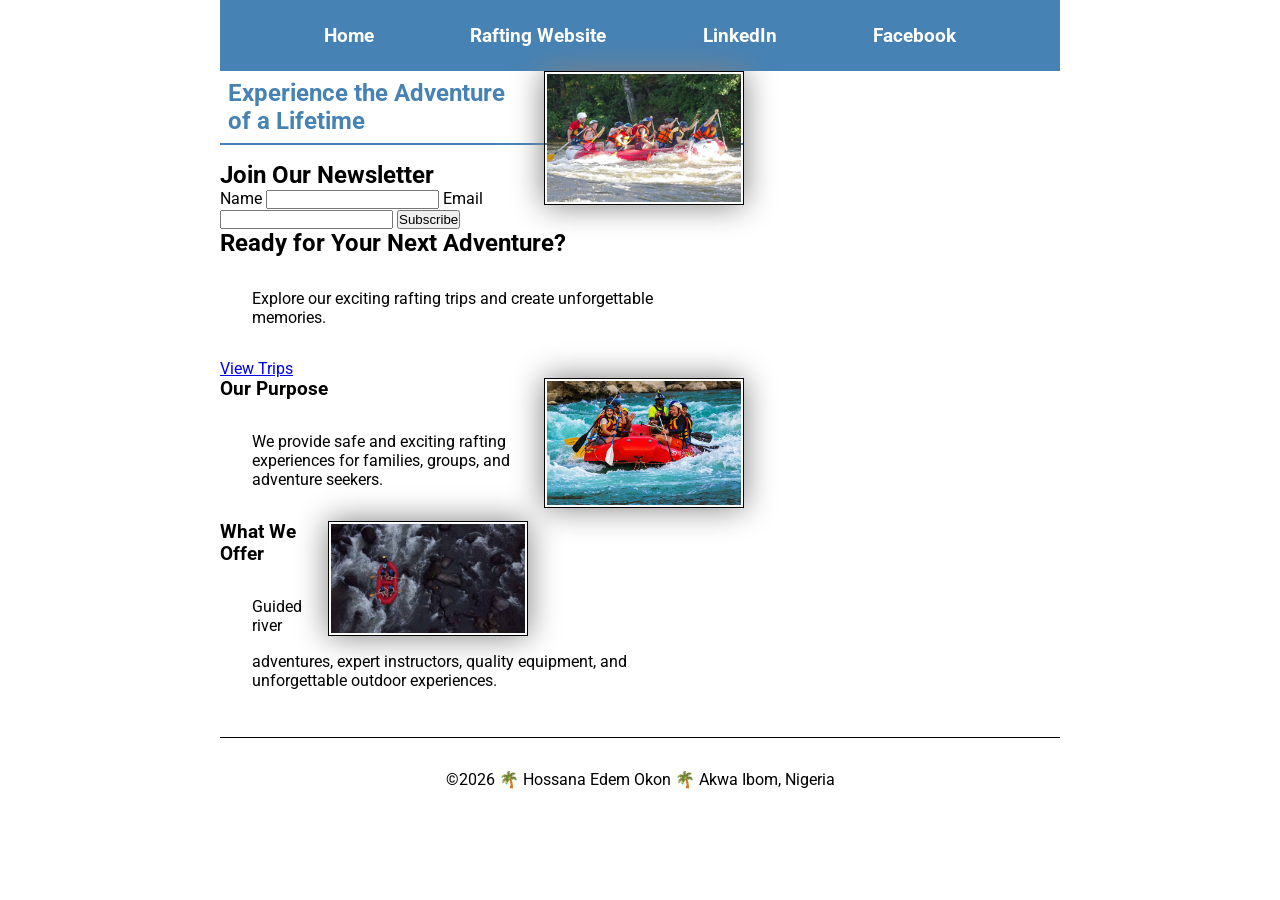
<file: index.html>
<!-- 18 May 2026 -->
<!DOCTYPE html>
<html lang="en">

<head>
    <meta charset="UTF-8">
    <meta name="viewport" content="width=device-width, initial-scale=1.0">

    <title>HOSSANA EDEM OKON | WDD 130</title>

    <meta name="description"
      content="Describe your home page here using keywords like your name, the course, and the purpose of the page.">
    <meta name="author" content="Hossana Edem Okon">

    <link rel="stylesheet" href="styles/styles.css">

    <link rel="preconnect" href="https://fonts.googleapis.com">
    <link rel="preconnect" href="https://fonts.gstatic.com" crossorigin>
    <link href="https://fonts.googleapis.com/css2?family=Roboto&display=swap" rel="stylesheet">
</head>

<body>

    <header>
        <nav>
            <a href="#">Home</a>
            <a href="wwr/">Rafting Website</a>
            <a href="https://www.linkedin.com/in/hossana-okon-4aba1229a">LinkedIn</a>
            <a href="https://www.facebook.com/share/1GyRyoBe5f/">Facebook</a>
        </nav>
    </header>

    <div class="grid">

        <main>

            <!-- Hero Section -->
            <section class="hero-home">
                <img src="wwr/images/rafting_big.jpg" alt="White Water Rafting Adventure">
                <h1>Experience the Adventure of a Lifetime</h1>
            </section>

            <!-- Newsletter -->
            <section class="newsletter">
                <h2>Join Our Newsletter</h2>

                <form>
                    <label for="name">Name</label>
                    <input type="text" id="name" name="name" required>

                    <label for="email">Email</label>
                    <input type="email" id="email" name="email" required>

                    <button type="submit">Subscribe</button>
                </form>
            </section>

            <!-- Call to Action -->
            <section class="cta">
                <h2>Ready for Your Next Adventure?</h2>
                <p>Explore our exciting rafting trips and create unforgettable memories.</p>
                <a href="trips.html" class="btn">View Trips</a>
            </section>

            <!-- Grid Content -->
            <section class="home-grid">

                <div class="grid-item">
                    <img src="wwr/images/raftinghappyclient.jpg" alt="Family rafting trip">
                    <h3>Our Purpose</h3>
                    <p>
                        We provide safe and exciting rafting experiences for families,
                        groups, and adventure seekers.
                    </p>
                </div>

                <div class="grid-item">
                    <img src="wwr/images/new_history.jpg" alt="Professional rafting guide">
                    <h3>What We Offer</h3>
                    <p>
                        Guided river adventures, expert instructors, quality equipment,
                        and unforgettable outdoor experiences.
                    </p>
                </div>

            </section>

        </main>

    </div> <!-- End .grid -->

    <footer>
        <p>©2026 🌴 Hossana Edem Okon 🌴 Akwa Ibom, Nigeria</p>
    </footer>

</body>

</html>
</file>
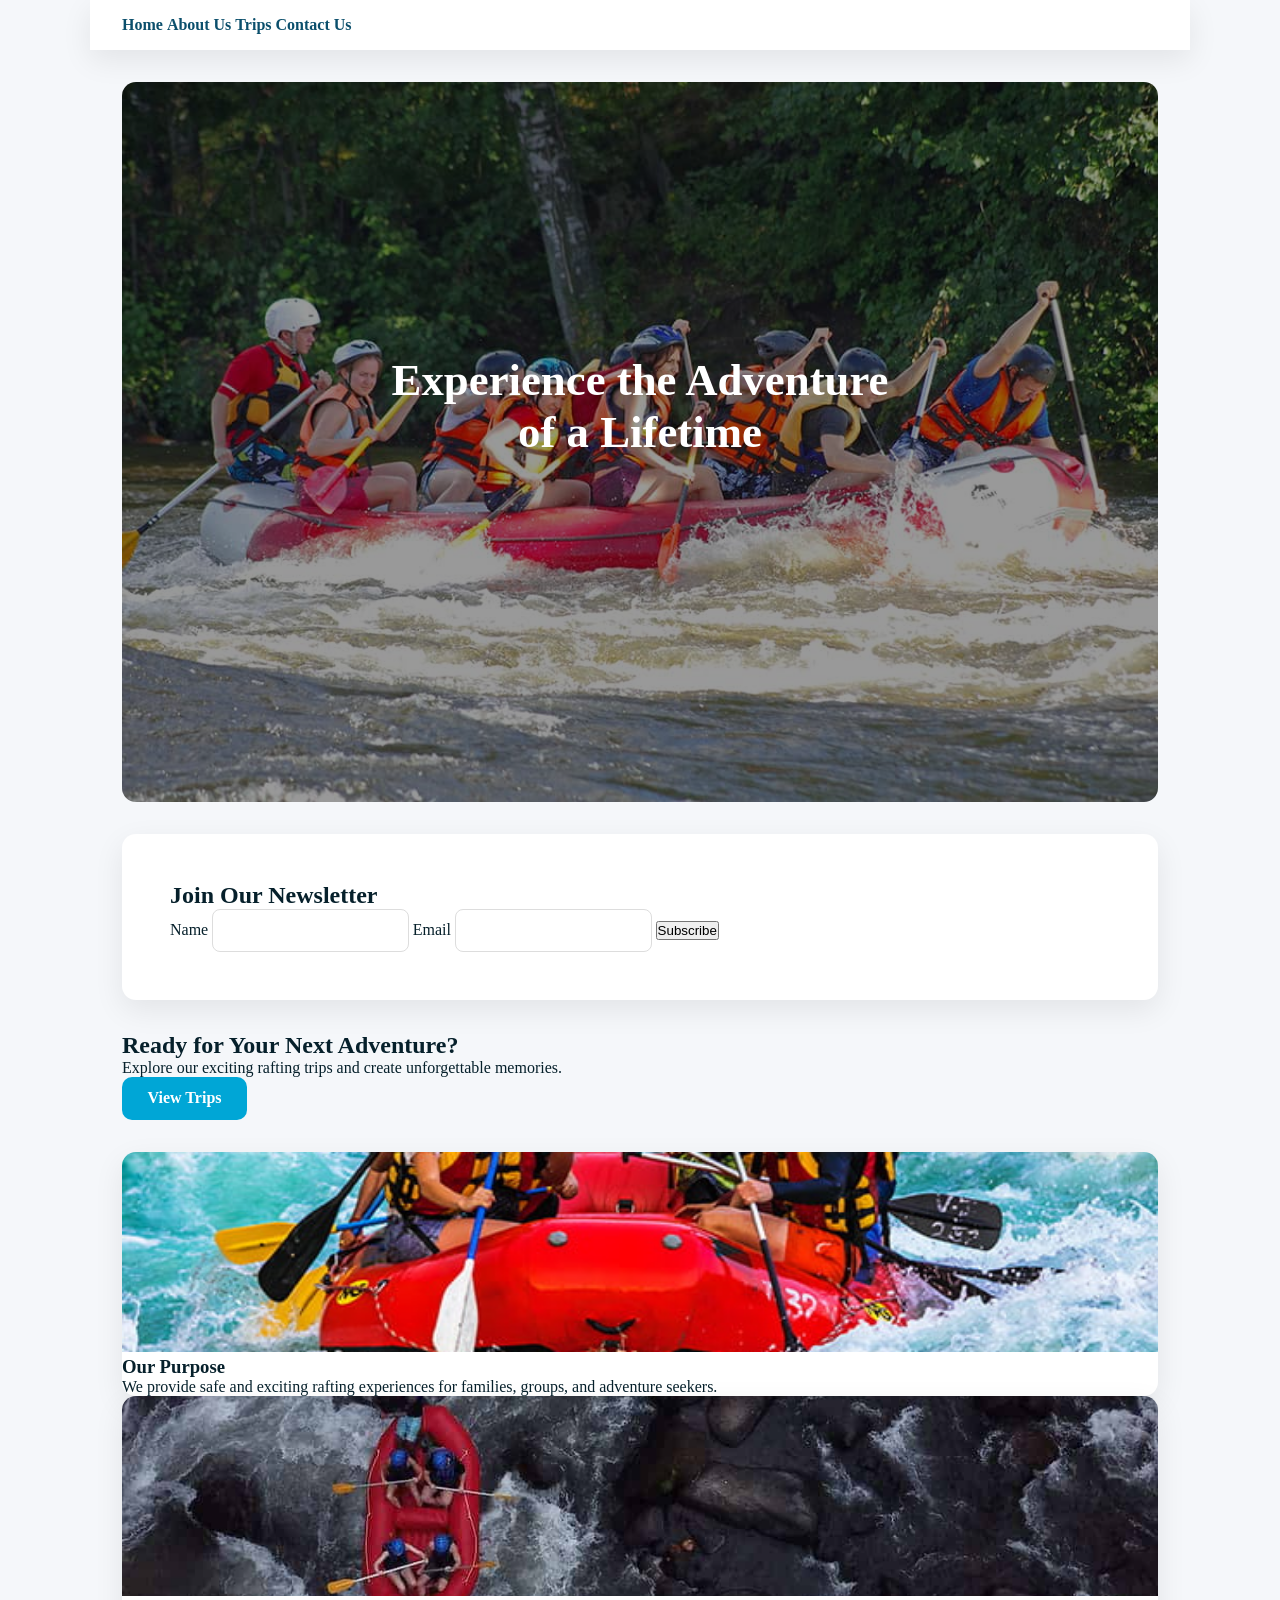
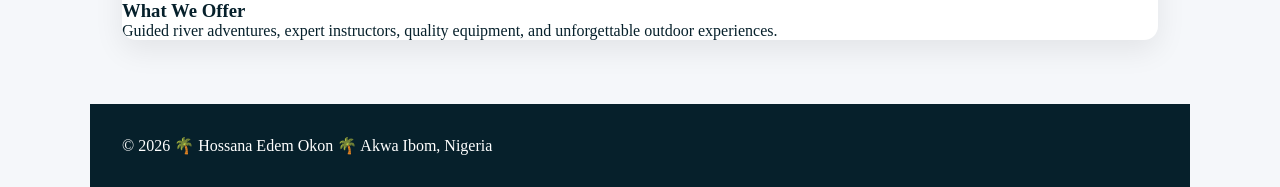
<file: wwr/index.html>
<!DOCTYPE html>
<html lang="en">

<head>
    <meta charset="UTF-8">
    <meta name="viewport" content="width=device-width, initial-scale=1.0">

    <title>White Water Rafting Adventures | Home</title>

    <meta name="description"
      content="Experience exciting white water rafting adventures with professional guides, family-friendly trips, and unforgettable outdoor experiences.">
    <meta name="author" content="Hossana Edem Okon">

    <link rel="preconnect" href="https://fonts.googleapis.com">
    <link rel="preconnect" href="https://fonts.gstatic.com" crossorigin>
    <link href="https://fonts.googleapis.com/css2?family=Roboto&display=swap" rel="stylesheet">

    <link rel="stylesheet" href="styles/rafting.css">
</head>

<body>

    <header>
        <nav>
            <a href="index.html">Home</a>
            <a href="about.html">About Us</a>
            <a href="trips.html">Trips</a>
            <a href="contact.html">Contact Us</a>
        </nav>
    </header>

    <main>

        <!-- Hero Section -->
        <section class="hero-home">
            <img src="images/rafting_big.jpg" alt="White Water Rafting Adventure">
            <h1>Experience the Adventure of a Lifetime</h1>
        </section>

        <!-- Newsletter Section -->
        <section class="newsletter">
            <h2>Join Our Newsletter</h2>

            <form>
                <label for="name">Name</label>
                <input type="text" id="name" name="name" required>

                <label for="email">Email</label>
                <input type="email" id="email" name="email" required>

                <button type="submit">Subscribe</button>
            </form>
        </section>

        <!-- Call to Action -->
        <section class="cta">
            <h2>Ready for Your Next Adventure?</h2>
            <p>
                Explore our exciting rafting trips and create unforgettable memories.
            </p>
            <a href="trips.html" class="btn">View Trips</a>
        </section>

        <!-- Company Information Grid -->
        <section class="home-grid">

            <div class="grid-item">
                <img src="images/raftinghappyclient.jpg" alt="Family rafting trip">

                <h3>Our Purpose</h3>

                <p>
                    We provide safe and exciting rafting experiences for families,
                    groups, and adventure seekers.
                </p>
            </div>

            <div class="grid-item">
                <img src="images/new_history.jpg" alt="Professional rafting guide">

                <h3>What We Offer</h3>

                <p>
                    Guided river adventures, expert instructors, quality equipment,
                    and unforgettable outdoor experiences.
                </p>
            </div>

        </section>

    </main>

    <footer>
        <p>&copy; 2026 🌴 Hossana Edem Okon 🌴 Akwa Ibom, Nigeria</p>
    </footer>

</body>

</html>
</file>
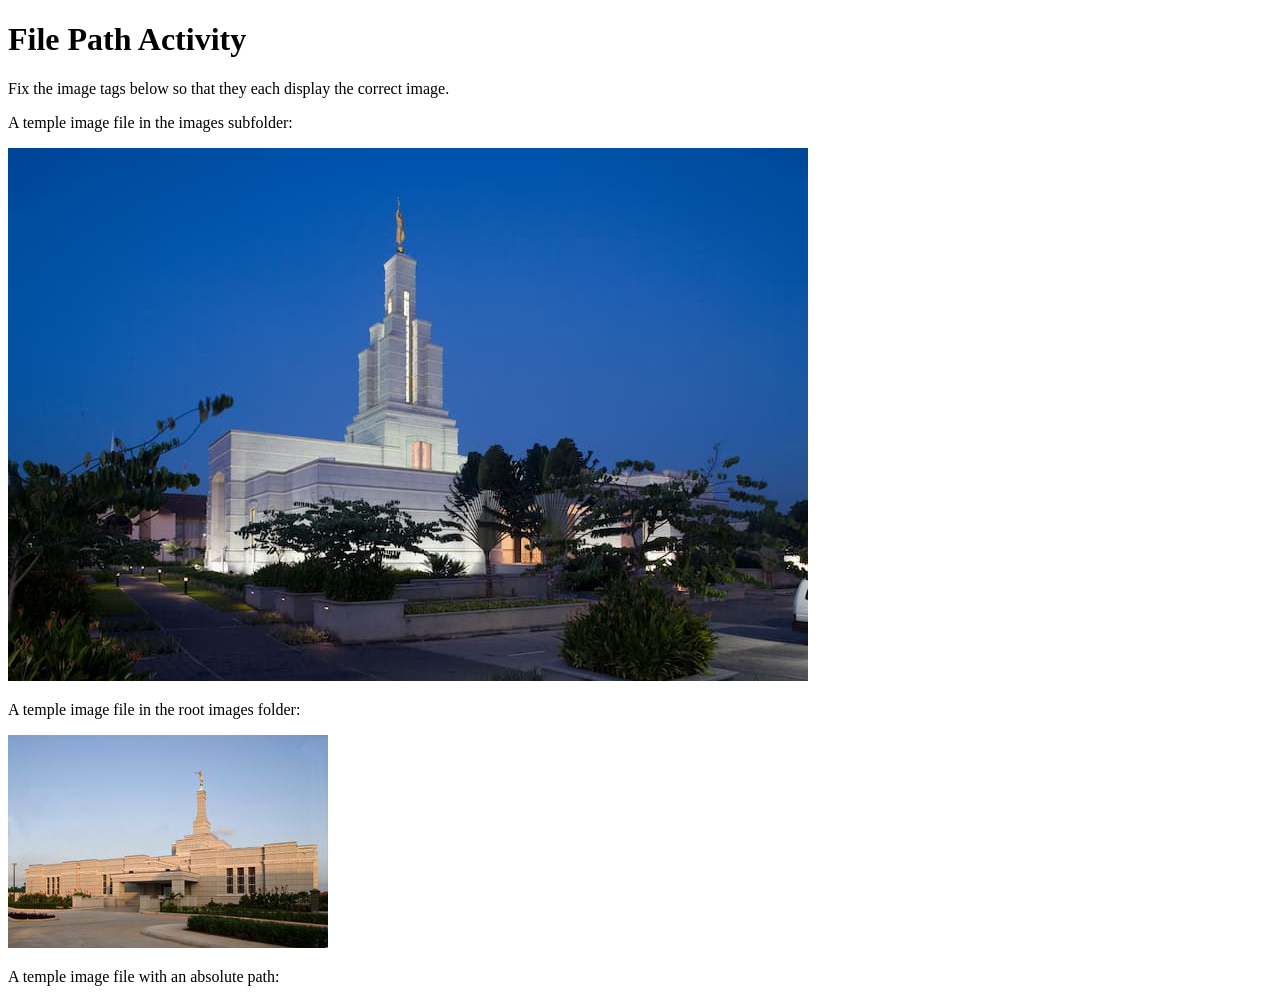
<file: week01/file-paths.html>
<!DOCTYPE html>
<html lang="en">

<head>
    <meta charset="UTF-8">
    <meta name="viewport" content="width=device-width, initial-scale=1.0">
    <title>File Path Activity</title>
</head>

<body>
    <h1>File Path Activity</h1>
    <p>Fix the image tags below so that they each display the correct image.</p>

    <p>A temple image file in the images subfolder:</p>
    <img src="images/temple-small.jpg" The Aba Nigeria Temple">

    <p>A temple image file in the root images folder:</p>
    <img src="images/aba-nigeria-temple.jpeg" alt="The Salt Lake Temple">

    <p>A temple image file with an absolute path:</p>
    <img src="https://content.churchofjesuschrist.org/templesldsorg/bc/Temples/photo-galleries/anchorage-alaska/320x180/anchorage-temple-lds-253274-wallpaper.jpg>

</body>

</html>
</file>
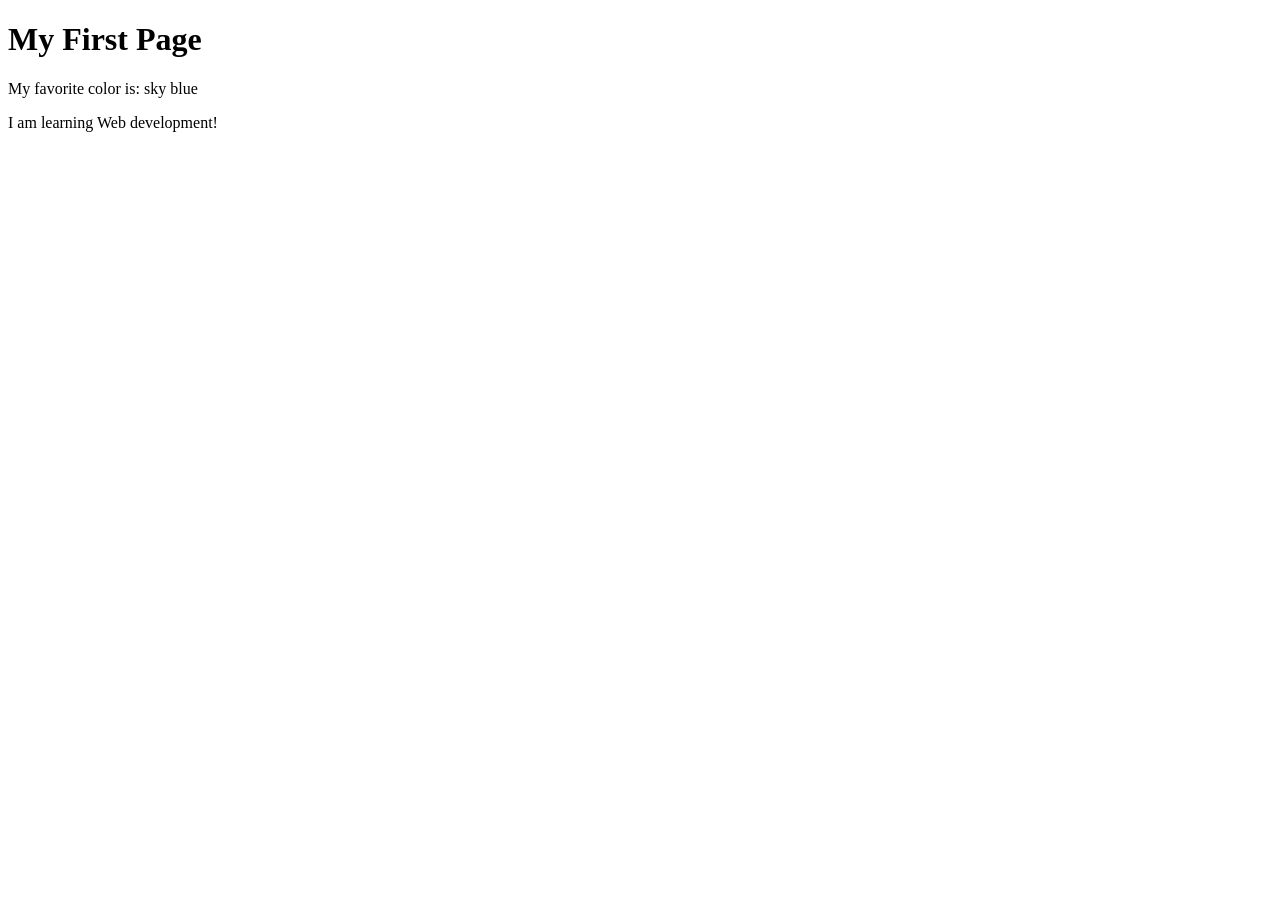
<file: week01/first-page.html>
<!DOCTYPE html>
<html lang="en">

<head>
    <meta charset="UTF-8">
    <meta name="viewport" content="width=device-width, initial-scale=1.0">
    <title>My First Page</title>
</head>

<body>
    <h1>My First Page</h1>
    <p>My favorite color is: sky blue </p>
    <p>I am learning Web development!</p>
</body>

</html>
</file>
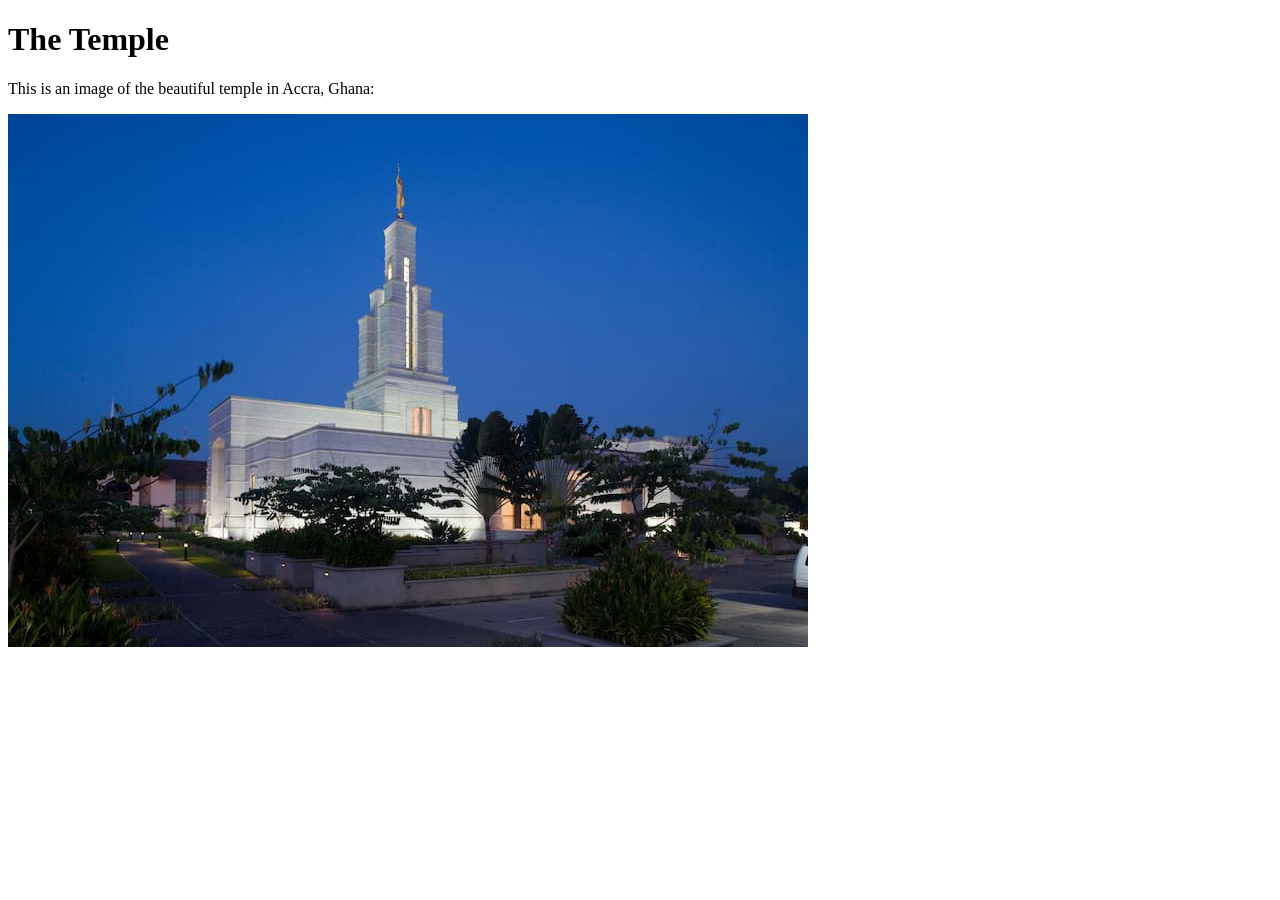
<file: week01/images-solution.html>
<!DOCTYPE html>
<html lang="en">
<head>
    <meta charset="UTF-8">
    <meta name="viewport" content="width=device-width, initial-scale=1.0">
    <title>Temple Image</title>
</head>
<body>
    <h1>The Temple</h1>
    <p>This is an image of the beautiful temple in Accra, Ghana:</p>
    <img src="images/temple-small.jpg" alt="The Accra Ghana Temple">
    
</body>
</html>
</file>
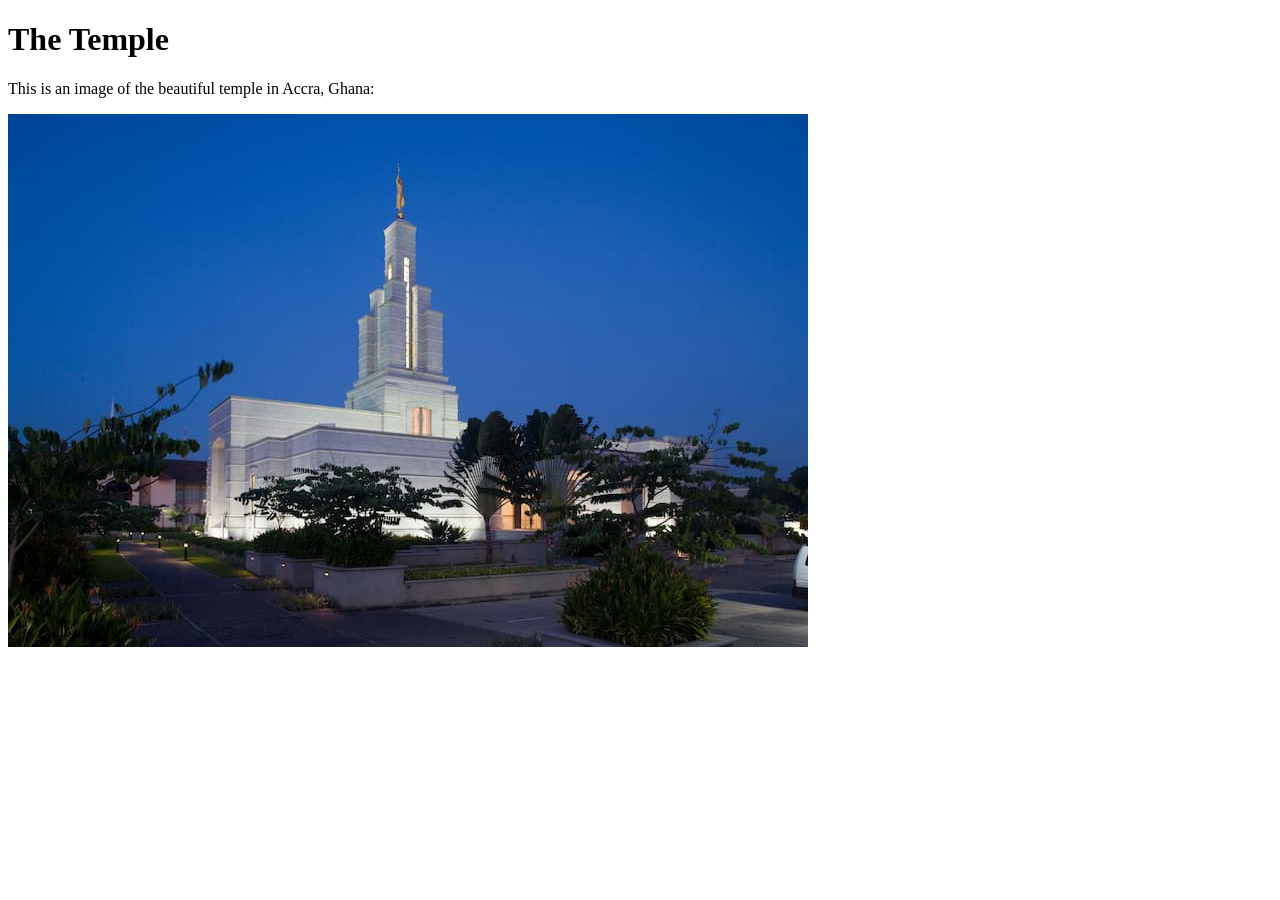
<file: week01/images.html>
<!DOCTYPE html>
<html lang="en">

<head>
    <meta charset="UTF-8">
    <meta name="viewport" content="width=device-width, initial-scale=1.0">
    <title>Temple Image</title>
</head>

<body>
    <h1>The Temple</h1>
    <p>This is an image of the beautiful temple in Accra, Ghana:</p>
    <img src="images/temple-small.jpg" alt="The Accra Ghana Temple">

</body>

</html>
</file>
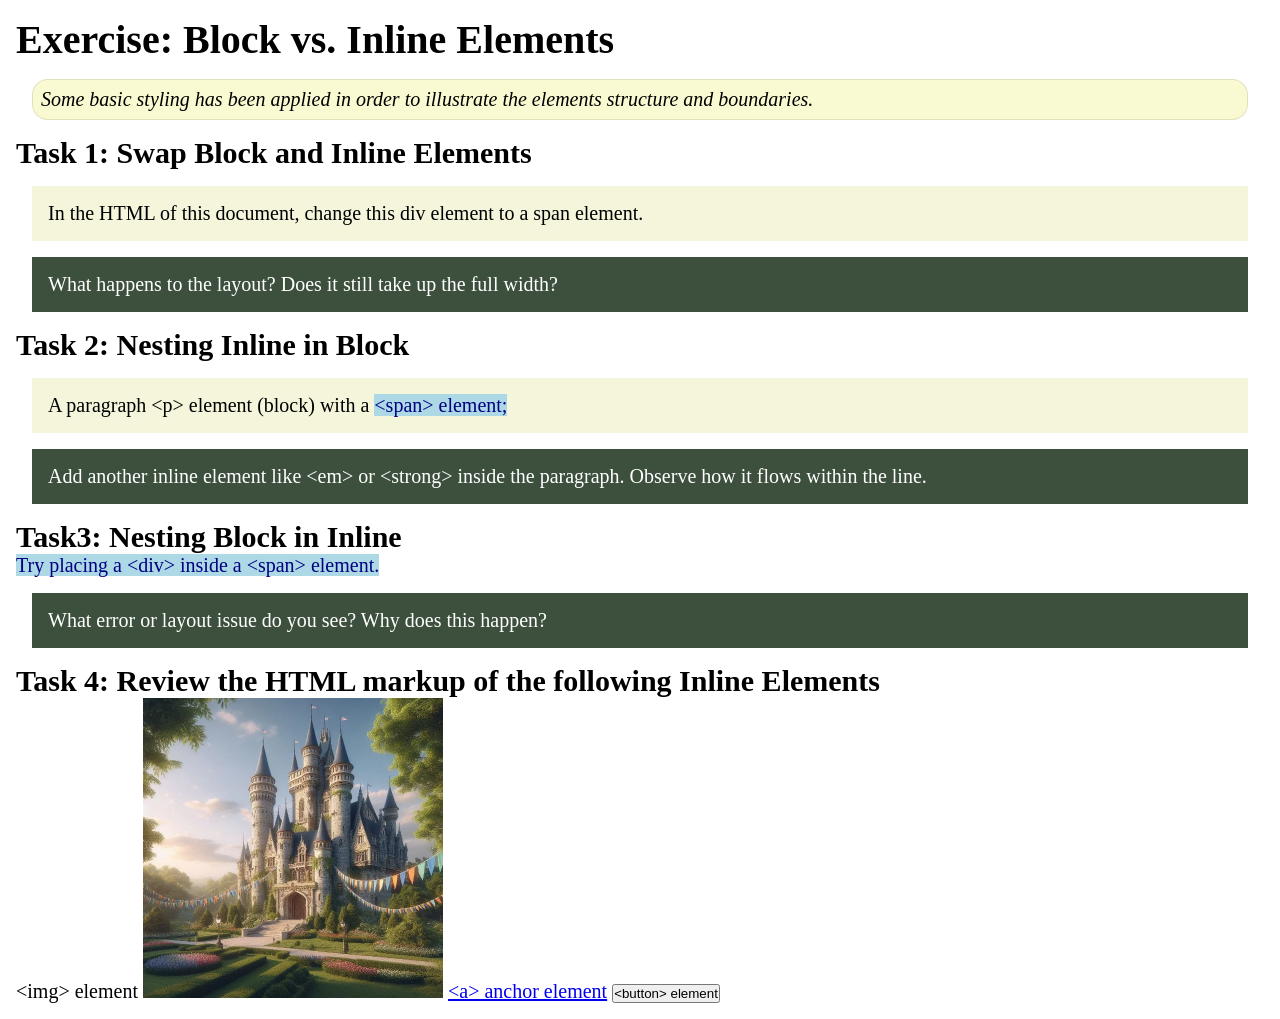
<file: week02/block-vs-inline.html>
<!DOCTYPE html>
<html lang="en">

<head>
    <meta charset="UTF-8">
    <meta name="viewport" content="width=device-width, initial-scale=1.0">
    <title>Exercise: Block vs. Inline Elements</title>
    <link rel="stylesheet" href="styles/block-vs-inline.css">
</head>

<body>
    <main>
        <h1>Exercise: Block vs. Inline Elements</h1>
        <p class="note">Some basic styling has been applied in order to illustrate the elements structure and
            boundaries.</p>

        <h2>Task 1: Swap Block and Inline Elements</h2>
        <div>In the HTML of this document, change this div element to a span element.</div>

        <p class="question">What happens to the layout? Does it still take up the full width?</p>

        <h2>Task 2: Nesting Inline in Block</h2>
        <p>A paragraph &lt;p&gt; element (block) with a <span>&lt;span&gt; element;</span></p>
        <p class="question">Add another inline element like &lt;em&gt; or &lt;strong&gt; inside the paragraph. Observe
            how it flows within the line.</p>

        <h2>Task3: Nesting Block in Inline</h2>
        <span>Try placing a &lt;div&gt; inside a &lt;span&gt; element.</span>
            <p class="question">What error or layout issue do you see? Why does this happen?</p>


            <h2>Task 4: Review the HTML markup of the following Inline Elements</h2>
        &lt;img&gt; element
        <img src="images/castle.webp" alt="placeholder image (images are inline)" width="300" height="300">
        <a href="https://churchofjesuschrist.org">&lt;a&gt; anchor element</a>
        <button type="button">&lt;button&gt; element</button>
    </main>
</body>

</html>
</file>
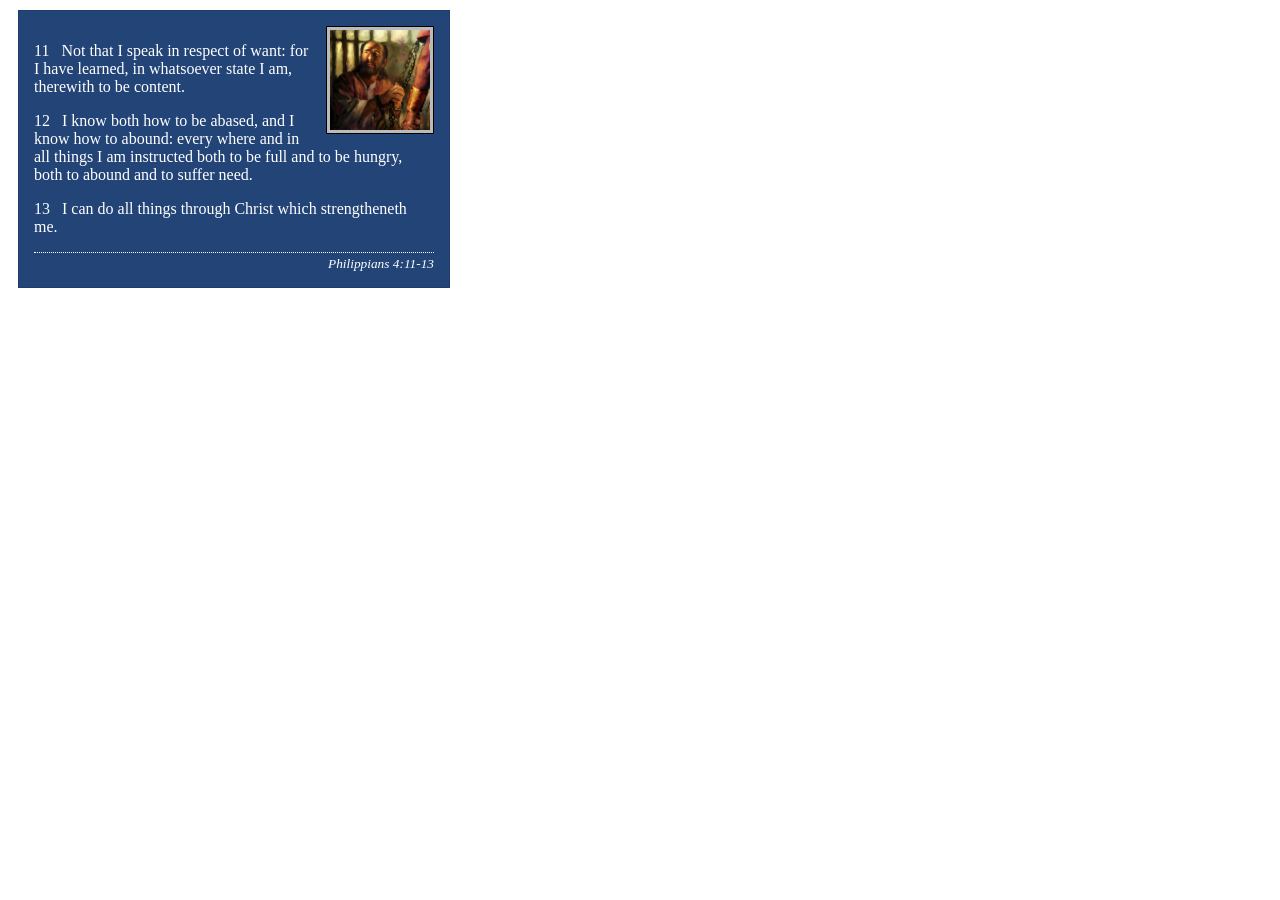
<file: week02/box-model-solution.html>
<!DOCTYPE html>
<html lang="en">
<head>
    <meta charset="UTF-8">
    <meta name="viewport" content="width=device-width, initial-scale=1.0">
    <title>Box Model Activity</title>
    <link rel="stylesheet" href="styles/box-model-solution.css">
</head>
<body>
    <main>
        <div class="callout">
            <img src="images/apostle-paul-imprisoned.webp" alt="Paul the Apostle - Imprisoned in Rome" width="200" height="200">
            <blockquote>
                <p>11 &nbsp; Not that I speak in respect of want: for I have learned, in whatsoever state I am, therewith to be content.</p>
                <p>12 &nbsp; I know both how to be abased, and I know how to abound: every where and in all things I am instructed both to be full and to be hungry, both to abound and to suffer need.</p>
                <p>13 &nbsp; I can do all things through Christ which strengtheneth me.</p>
            </blockquote>
            <cite>Philippians 4:11-13</cite>
        </div>
    </main>
</body>
</html>
</file>
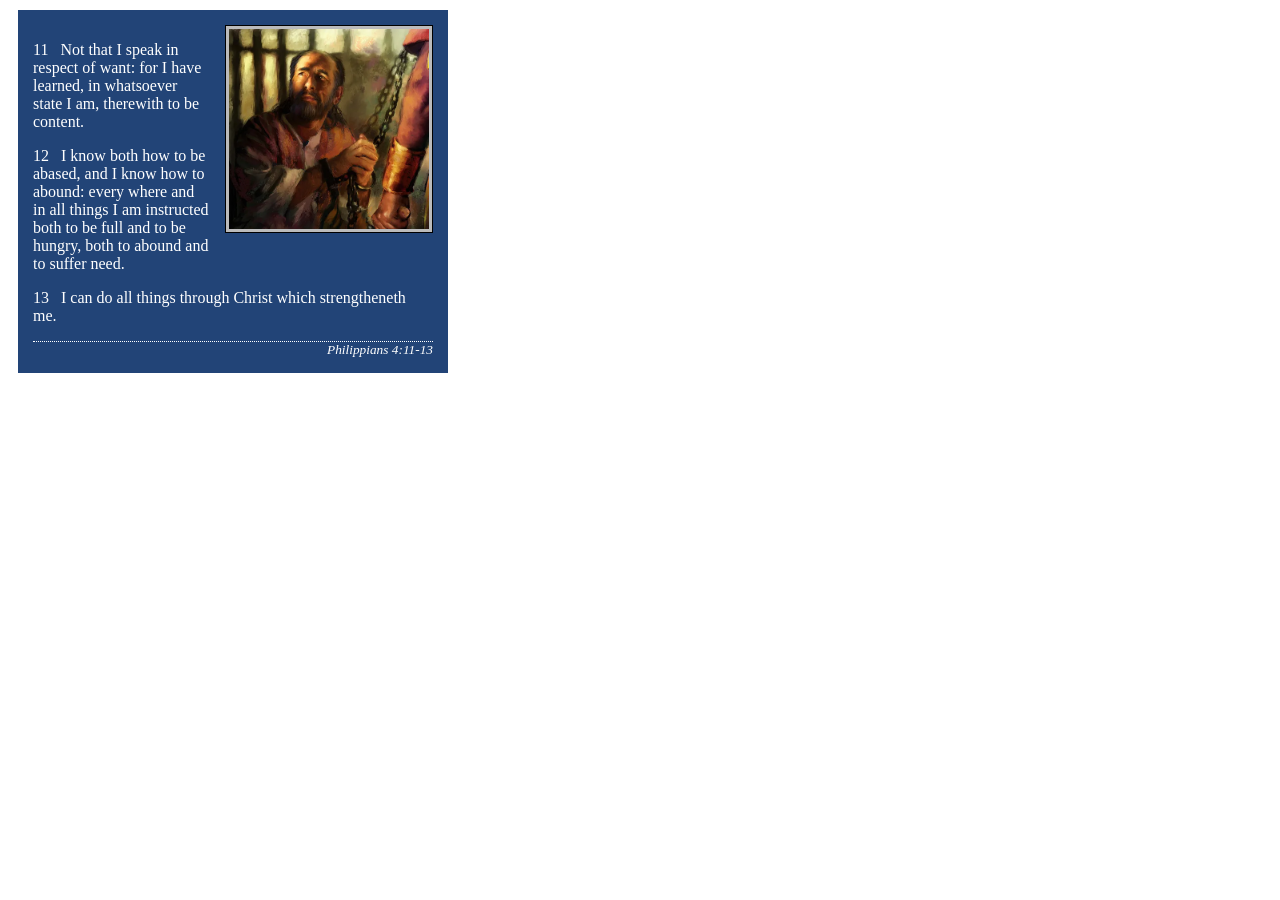
<file: week02/box-model.html>
<!DOCTYPE html>
<html lang="en">

<head>
    <link rel="stylesheet" href="styles/box-model.css">
    <meta charset="UTF-8">
    <meta name="viewport" content="width=device-width, initial-scale=1.0">
    <title>Box Model Activity</title>
</head>

<body>
    <main>
        <div class="callout">
            <img src="images/apostle-paul-imprisoned.webp"
              alt="Paul the Apostle - Imprisoned in Rome" width="200" height="200">
            <blockquote>
                <p>11 &nbsp; Not that I speak in respect of want: for I have learned, in whatsoever
                    state I am, therewith to be content.</p>
                <p>12 &nbsp; I know both how to be abased, and I know how to abound: every where and
                    in all things I am instructed both to be full and to be hungry, both to abound
                    and to suffer need.</p>
                <p>13 &nbsp; I can do all things through Christ which strengtheneth me.</p>
            </blockquote>
            <cite>Philippians 4:11-13</cite>
        </div>
    </main>
</body>

</html>
</file>
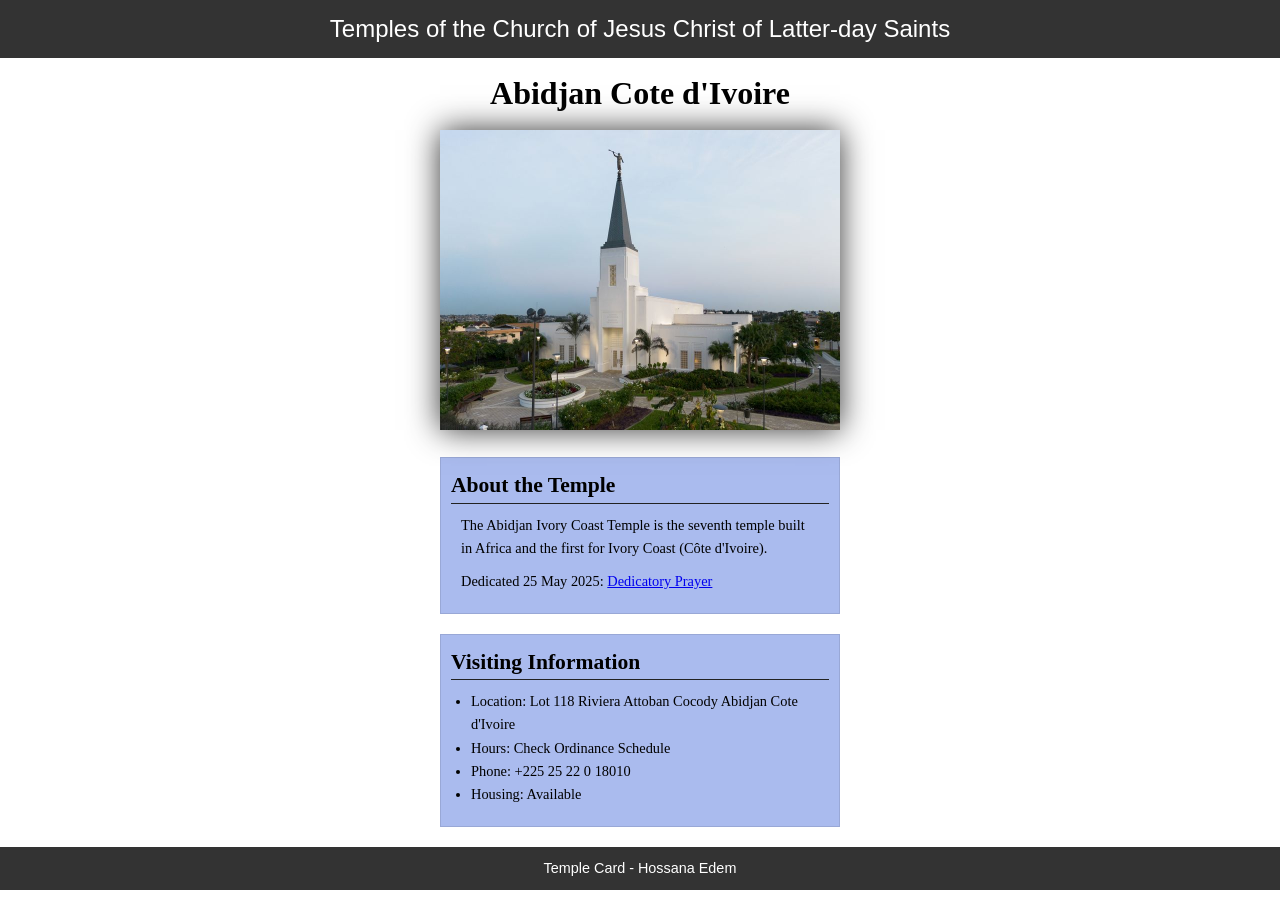
<file: week02/temple.html>
<!DOCTYPE html>
<html lang="en">

<head>
    <meta charset="UTF-8">
    <meta name="viewport" content="width=device-width, initial-scale=1.0">
    <title>Temple Card - Abidjan Cote d'Ivoire</title>
    <link rel="stylesheet" href="styles/temple.css" </head>

<body>
    <header>
        <p>Temples of the Church of Jesus Christ of Latter-day Saints</p>
    </header>
    <main>
        <h1>Abidjan Cote d'Ivoire</h1>
        <picture>
            <img src="images/abidjan-ivory-coast.jpeg" alt="Abidjan Cote d'Ivoire Temple">
        </picture>
        <section>
            <h2>About the Temple</h2>
            <p>The Abidjan Ivory Coast Temple is the seventh temple built in Africa and the first
                for Ivory Coast (Côte
                d'Ivoire).</p>
            <p>Dedicated 25 May 2025: <a
                  href="https://www.churchofjesuschrist.org/temples/dedicatory-prayer/abidjan-ivory-coast-temple/2025-05-25?lang=eng"
                  target="_blank" rel="noopener noreferrer">Dedicatory Prayer</a></p>
        </section>
        <section>
            <h2>Visiting Information</h2>
            <ul>
                <li>Location: Lot 118 Riviera Attoban Cocody Abidjan Cote d'Ivoire</li>
                <li>Hours: Check Ordinance Schedule</li>
                <li>Phone: +225 25 22 0 18010</li>
                <li>Housing: Available</li>
            </ul>
        </section>
    </main>
    <footer>
        <p>Temple Card - Hossana Edem</p>
    </footer>
</body>

</html>
</file>
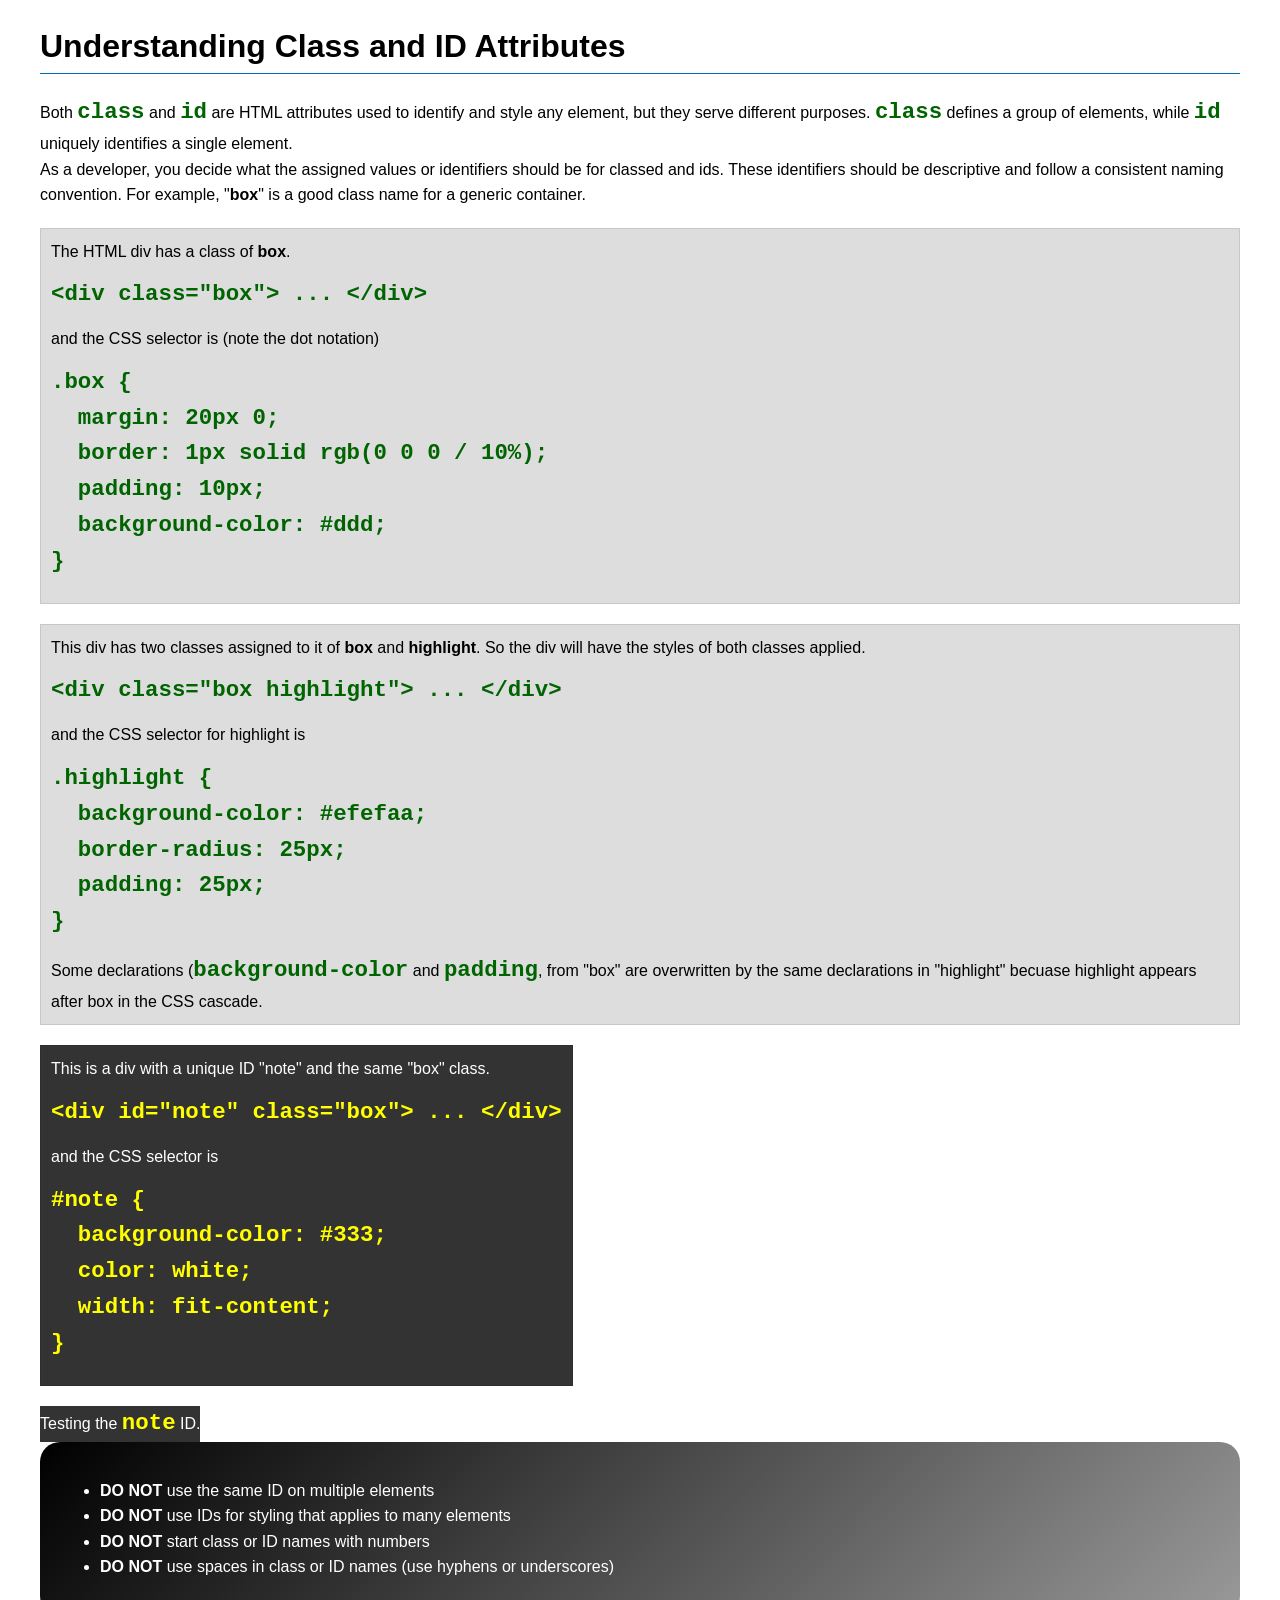
<file: week03/class-and-id.html>
<!DOCTYPE html>
<html lang="en">

<head>
    <meta charset="UTF-8">
    <meta name="viewport" content="width=device-width, initial-scale=1.0">
    <title>Class vs ID Attributes</title>
    <link rel="stylesheet" href="styles/class-and-id.css">
</head>

<body>
    <h1>Understanding Class and ID Attributes</h1>
    <p>Both <code>class</code> and <code>id</code> are HTML attributes used to identify and style
        any element, but they
        serve different purposes. <code>class</code> defines a group of elements, while
        <code>id</code> uniquely
        identifies a single element.</p>
    <p>As a developer, you decide what the assigned values or identifiers should be for classed and
        ids. These
        identifiers should be
        descriptive and follow a consistent naming convention. For example, "<strong>box</strong>"
        is a good class name
        for a generic container.</p>
    <div class="box">
        <p>The HTML div has a class of <strong>box</strong>.</p>
        <pre><code class="html">&lt;div class="box"&gt; ... &lt;/div&gt;</code></pre>
        and the CSS selector is (note the dot notation)
        <pre><code class="css">.box {
  margin: 20px 0;
  border: 1px solid rgb(0 0 0 / 10%);
  padding: 10px;
  background-color: #ddd; 
}</code></pre>
    </div>

    <div class="box">
        <p>This div has two classes assigned to it of <strong>box</strong> and
            <strong>highlight</strong>. So the div
            will have the styles of both classes applied.</p>
        <pre><code class="html">&lt;div class="box highlight"&gt; ... &lt;/div&gt;</code></pre>
        and the CSS selector for highlight is
        <pre><code class="css">.highlight {
  background-color: #efefaa;
  border-radius: 25px;
  padding: 25px;
}</code></pre>
        <p>Some declarations (<code>background-color</code> and <code>padding</code>, from "box" are
            overwritten by the same declarations in "highlight" becuase highlight appears after box
            in the CSS cascade.</p>
    </div>

    <div id="note" class="box">
        <p>This is a div with a unique ID "note" and the same "box" class.</p>
        <pre><code class="html">&lt;div id="note" class="box"&gt; ... &lt;/div&gt;</code></pre>
        and the CSS selector is
        <pre><code class="css">#note {
  background-color: #333;
  color: white;
  width: fit-content;
}</code></pre>
    </div>

    <div id="note">
        <p>Testing the <code>note</code> ID.</p>
    </div>

    <section id="best-practice">
        <ul>
            <li><strong>DO NOT</strong> use the same ID on multiple elements</li>
            <li><strong>DO NOT</strong> use IDs for styling that applies to many elements</li>
            <li><strong>DO NOT</strong> start class or ID names with numbers</li>
            <li><strong>DO NOT</strong> use spaces in class or ID names (use hyphens or underscores)
            </li>
        </ul>
    </section>


</body>

</html>
</file>
<file: styles/styles.css>
* {
    margin: 0;
    padding: 0;
    box-sizing: border-box;
}

nav {
    background-color: steelblue;
    padding: 1rem;
    display: flex;
    justify-content: space-evenly;
    align-items: center;
}

nav a {
    display: block;
    padding: 0.5rem;
    text-decoration: none;
    font-size: 1.2rem;
    font-weight: 700;
    color:#fff;
}

header, .grid, footer {
    max-width: 840px;
    margin: 0 auto;
}

.grid {
    display: grid;
    grid-template-columns: 1fr 300px;
    gap: 1rem;
    align-items: start;
}

main {
    grid-column: 1/2;
}

main img {
    width: 200px;
    height: auto;
    border: 1px solid black;
    height: auto;
    padding: 2px;
    box-shadow: 0 0 30px gray;
    float: right;
    margin: 0 0 1rem 1rem;
}

aside {
    grid-column: 2/3;
    grid-row: 1/2;
    width: 20rem;
    margin: 1rem;
    border: 1px solid rgb(0 0 0 / 0.2);
    /* 1 */
    padding: 1rem;
    background-color: #eee;
    color: #333;
    text-align: center;
    position: relative;
}

aside img {
    width: 200px;
    height: auto;
}


h1 {
    border-bottom: 2px solid steelblue;
    color: steelblue;
    margin-bottom: 1rem;
    padding: .5rem;
}


p {
    padding: 1rem;
    margin: 1rem;
}


body {
    font-size: 16px;
    font-family: Roboto, Arial, sans-serif;
}


aside h2 {
    position: absolute;
    top: 20px;
    left: 100px;
}

img {
    width: 150px;
    height: auto;
    border: 1px solid black;
    padding: 2px;
    box-shadow: 0 0 30px gray;
}

p {
    padding: 1rem;
    margin: 1rem;
}


footer {
    margin-top: 15px;
    border-top: 1px solid #000;
    text-align: center;
}

/* Class Selectors */
.box {
    margin: 1rem;
    border: 1px solid rgb(0, 0, 0, .1);
    padding: 1rem;
    background-color: #eee;
    color: #000;

}

.indent {
    padding-left: 2rem;
}
</file>
<file: wwr/styles/rafting.css>
/* ==========================================
   GLOBAL RESET + THEME
========================================== */
:root {
    --primary: #0B4F6C;
    --secondary: #06202B;
    --accent: #00A6D6;
    --light: #F5F7FA;
    --white: #ffffff;

    --radius: 14px;
    --shadow: 0 10px 30px rgba(0, 0, 0, 0.08);
    --transition: all 0.3s ease;

    --font-heading: "Georgia", serif;
    --font-body: "Arial", sans-serif;
}

* {
    margin: 0;
    padding: 0;
    box-sizing: border-box;
}

body {
    font-family: var(--body);
    background: var(--light);
    color: var(--secondary);
    display: flex;
    flex-direction: column;
    min-height: 100vh;
}

/* ==========================================
   LAYOUT WRAPPER
========================================== */

header,
main,
footer {
    max-width: 1100px;
    margin: 0 auto;
    width: 100%;
}

/* ==========================================
   HEADER + NAV
========================================== */

header {
    position: sticky;
    top: 0;
    z-index: 1000;
    background: var(--white);
    box-shadow: var(--shadow);
    padding: 1rem 2rem;
    display: flex;
    justify-content: space-between;
    align-items: center;
}

.logo {
    width: 120px;
}

nav ul {
    display: flex;
    gap: 2rem;
    list-style: none;
}

nav a {
    text-decoration: none;
    color: var(--primary);
    font-weight: 600;
    position: relative;
}

.contact-img {
    max-width: 180px;
    width: 100%;
    height: auto;
}

nav a::after {
    content: "";
    position: absolute;
    left: 0;
    bottom: -4px;
    width: 0%;
    height: 2px;
    background: var(--accent);
    transition: var(--transition);
}

nav a:hover::after {
    width: 100%;
}

/* ==========================================
   MAIN AREA
========================================== */

main {
    flex: 1;
    padding: 2rem;
}

/* ==========================================
   HERO SECTIONS
========================================== */

.hero-home,
.hero {
    position: relative;
    height: 80vh;
    overflow: hidden;
    border-radius: var(--radius);
}

.hero-home img,
.hero img {
    width: 100%;
    height: 100%;
    object-fit: cover;
    filter: brightness(0.6);
}

.hero-home h1,
.hero h1 {
    position: absolute;
    top: 45%;
    left: 50%;
    transform: translate(-50%, -50%);
    color: white;
    font-size: 2.8rem;
    text-align: center;
    font-family: var(--font-heading);
}

.hero::after {
    content: "";
    position: absolute;
    inset: 0;
    background: linear-gradient(to top, rgba(0, 0, 0, 0.6), transparent);
}

/* ==========================================
   SECTIONS
========================================== */

section {
    margin-bottom: 2rem;
}

/* ==========================================
   GRID (HOME PAGE)
========================================== */

.grid-item,
.trip-card {
    background: white;
    border-radius: var(--radius);
    overflow: hidden;
    box-shadow: var(--shadow);
    transition: var(--transition);
}

.grid-item:hover,
.trip-card:hover {
    transform: translateY(-8px);
}

.grid-item img,
.trip-card img {
    width: 100%;
    height: 200px;
    object-fit: cover;
}

/* ==========================================
   CTA BUTTON
========================================== */

.btn {
    display: inline-block;
    padding: 0.8rem 1.6rem;
    background: var(--accent);
    color: white;
    border-radius: 10px;
    text-decoration: none;
    font-weight: bold;
    transition: var(--transition);
}

.btn:hover {
    transform: translateY(-3px);
    background: #008bb3;
    box-shadow: var(--shadow);
}

/* ==========================================
   NEWSLETTER
========================================== */

.newsletter {
    background: white;
    padding: 3rem;
    border-radius: var(--radius);
    box-shadow: var(--shadow);
}

.newsletter input {
    padding: 0.8rem;
    border: 1px solid #ddd;
    border-radius: 8px;
}

/* ==========================================
   TRIP TABLE
========================================== */

.trip-table table {
    width: 100%;
    border-radius: var(--radius);
    overflow: hidden;
    box-shadow: var(--shadow);
}

.trip-table th {
    background: var(--primary);
    color: white;
    padding: 1rem;
}

.trip-table td {
    padding: 1rem;
    background: white;
}

/* ==========================================
   FOOTER
========================================== */

footer {
    background: var(--secondary);
    color: white;
    padding: 2rem;
    display: flex;
    justify-content: space-between;
    align-items: center;
}

.socialmedia {
    display: flex;
    gap: 1rem;
}

.socialmedia img {
    width: 30px;
}

/* ==========================================
   RESPONSIVE
========================================== */

@media (max-width: 768px) {
    header {
        flex-direction: column;
        gap: 1rem;
    }

    nav ul {
        flex-wrap: wrap;
        justify-content: center;
    }

    footer {
        flex-direction: column;
        gap: 1rem;
        text-align: center;
    }
}
</file>
<file: week02/styles/block-vs-inline.css>
* {
    margin: 0;
    padding: 0;
}

body {
    font-size: 20px;
    margin: 1rem;
}

p,
div {
    background-color: beige;
    margin: 1rem;
    padding: 1rem;
}

span {
    color: navy;
    background-color: lightblue;
}

code {
    margin: 0;
    padding: 0;
    color: green;
    font-size: 1.2rem;
}

.note {
    font-style: italic;
    background-color: lightgoldenrodyellow;
    border-radius: 1rem;
    border: 1px solid rgb(0 0 0 / 10%);
    margin: 1rem;
    padding: .5rem;
}

.question {
    background-color: #3d503d;
    color: #fff;
}
</file>
<file: week02/styles/box-model-solution.css>
.callout {
    max-width: 400px;
    margin: 10px;
    border: 1px solid rgba(0, 0, 0, .1);
    padding: 15px;
    background-color: #247;
    color: #fff;
}

.callout img {
    float: right;
    margin: 0 0 10px 15px;
    border: 1px solid #000;
    padding: 3px;
    background-color: #bbb;
    width: 100px;
    height: auto;

}

blockquote {
    margin: 0;
}

cite {
    display: block;
    border-top: 1px dotted #fff;
    padding-top: 3px;
    text-align: right;
    font-size: smaller;
}
</file>
<file: week02/styles/box-model.css>
.callout {
    max-width: 400px;
    margin: 10px;
    border: 1px solid rgb(0, 0, 0/ 0.1);
    padding: 15px;
    background-color: #247;
    color: #fff;

}

.callout img {
    float: right;
    margin: 0 0 10px 15px;
    border: 1px solid #000;
    padding: 3px;
    background-color: #bbb;
    width: 15 0px;
    height: auto;

}

blockquote {
    margin: 0;
}

cite {
    display: block;
    border-top: 1px dotted #ffff;
    text-align: right;
    font-size: smaller;

}
</file>
<file: week02/styles/temple.css>
* {
    margin: 0;
    padding: 0;
}

body {
    font-family: 'Times New Roman', Times, serif;
    line-height: 1.6;
}

header,
footer {
    background-color: #333;
    color: #fff;
    padding: 10px;
    text-align: center;
    font-family: 'Franklin Gothic Medium', 'Arial Narrow', Arial, sans-serif;
    font-size: 1.5rem;
}

main {
    width: 400px;
    margin: 0 auto;
}

h1 {
    margin: 10px;
    text-align: center;
}

h2 {
    border-bottom: 1px solid #222;
}

img {
    width: 100%;
    height: auto;
    box-shadow: 0px 0px 30px #333;
}

section {
    margin: 20px 0;
    border: 1px solid rgb(0 0 0 / 10%);
    padding: 10px;
    background-color: #abe;
    font-size: .9rem;

}

section p {
    margin: 10px;
}

ul {
    margin: 10px 20px;
}

footer {
    font-size: .9rem;
}
</file>
<file: week03/styles/class-and-id.css>
body {
    font-family: Arial, sans-serif;
    line-height: 1.6;
    margin: 0;
    padding: 0 40px;
}

h1 {
    border-bottom: 1px solid rgb(0 110 182);
    padding-bottom: 0;
}



p {
    margin: 0;
}

code {
    color: darkgreen;
    font-weight: 700;
    font-size: 1.4rem;
}

/* Class examples - can be reused */

.box {
    margin: 20px 0;
    border: 1px solid rgb(0 0 0 / 10%);
    padding: 10px;
    background-color: #ddd; /* this is shorthand for #dddddd */
}

.highlight {
    background-color: #efefaa;
    border-radius: 25px;
    padding: 25px;
}

/* ID examples - should be unique */

#note {
    background-color: #333;
    color: white;
    width: fit-content;
}

#note code {
    color: yellow;
}

#best-practice {
    background: linear-gradient(135deg, #000 0%, #999 100%);
    color: white;
    border-radius: 20px;
    padding: 20px
}
</file>
